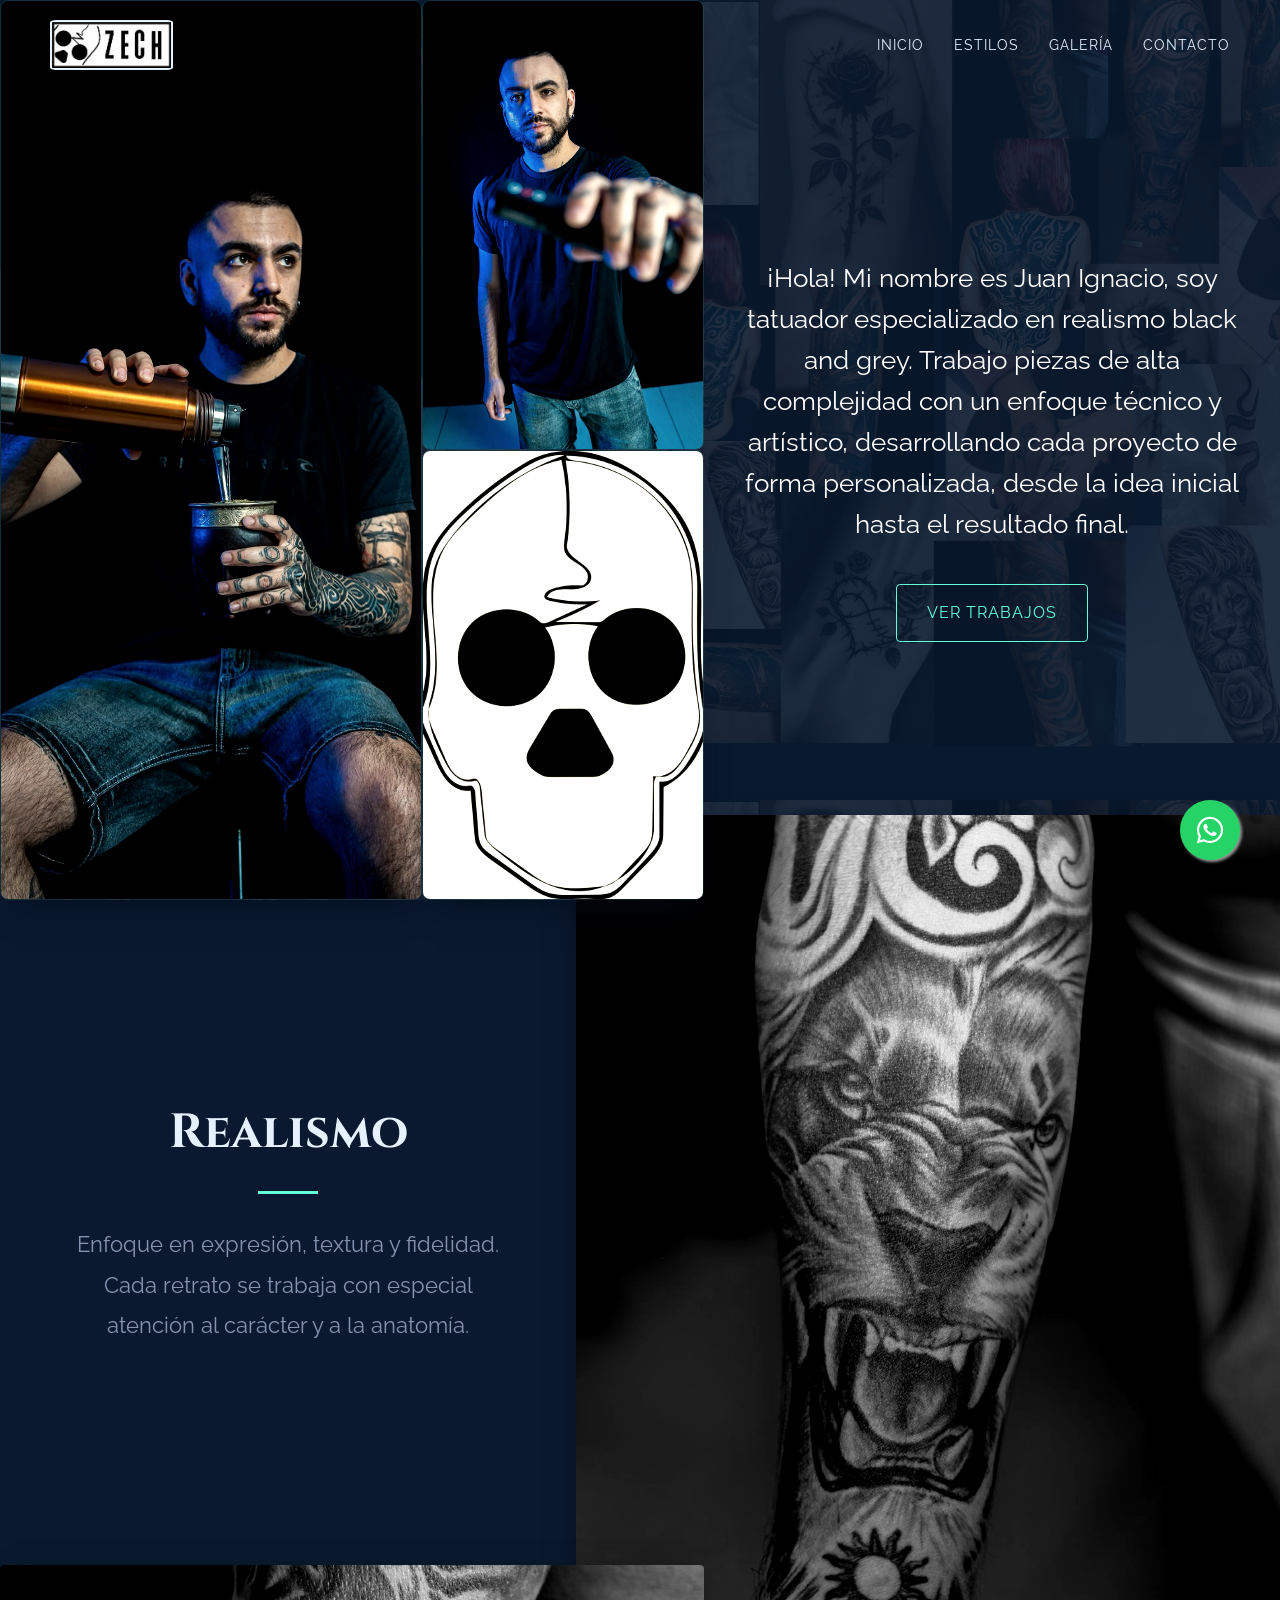
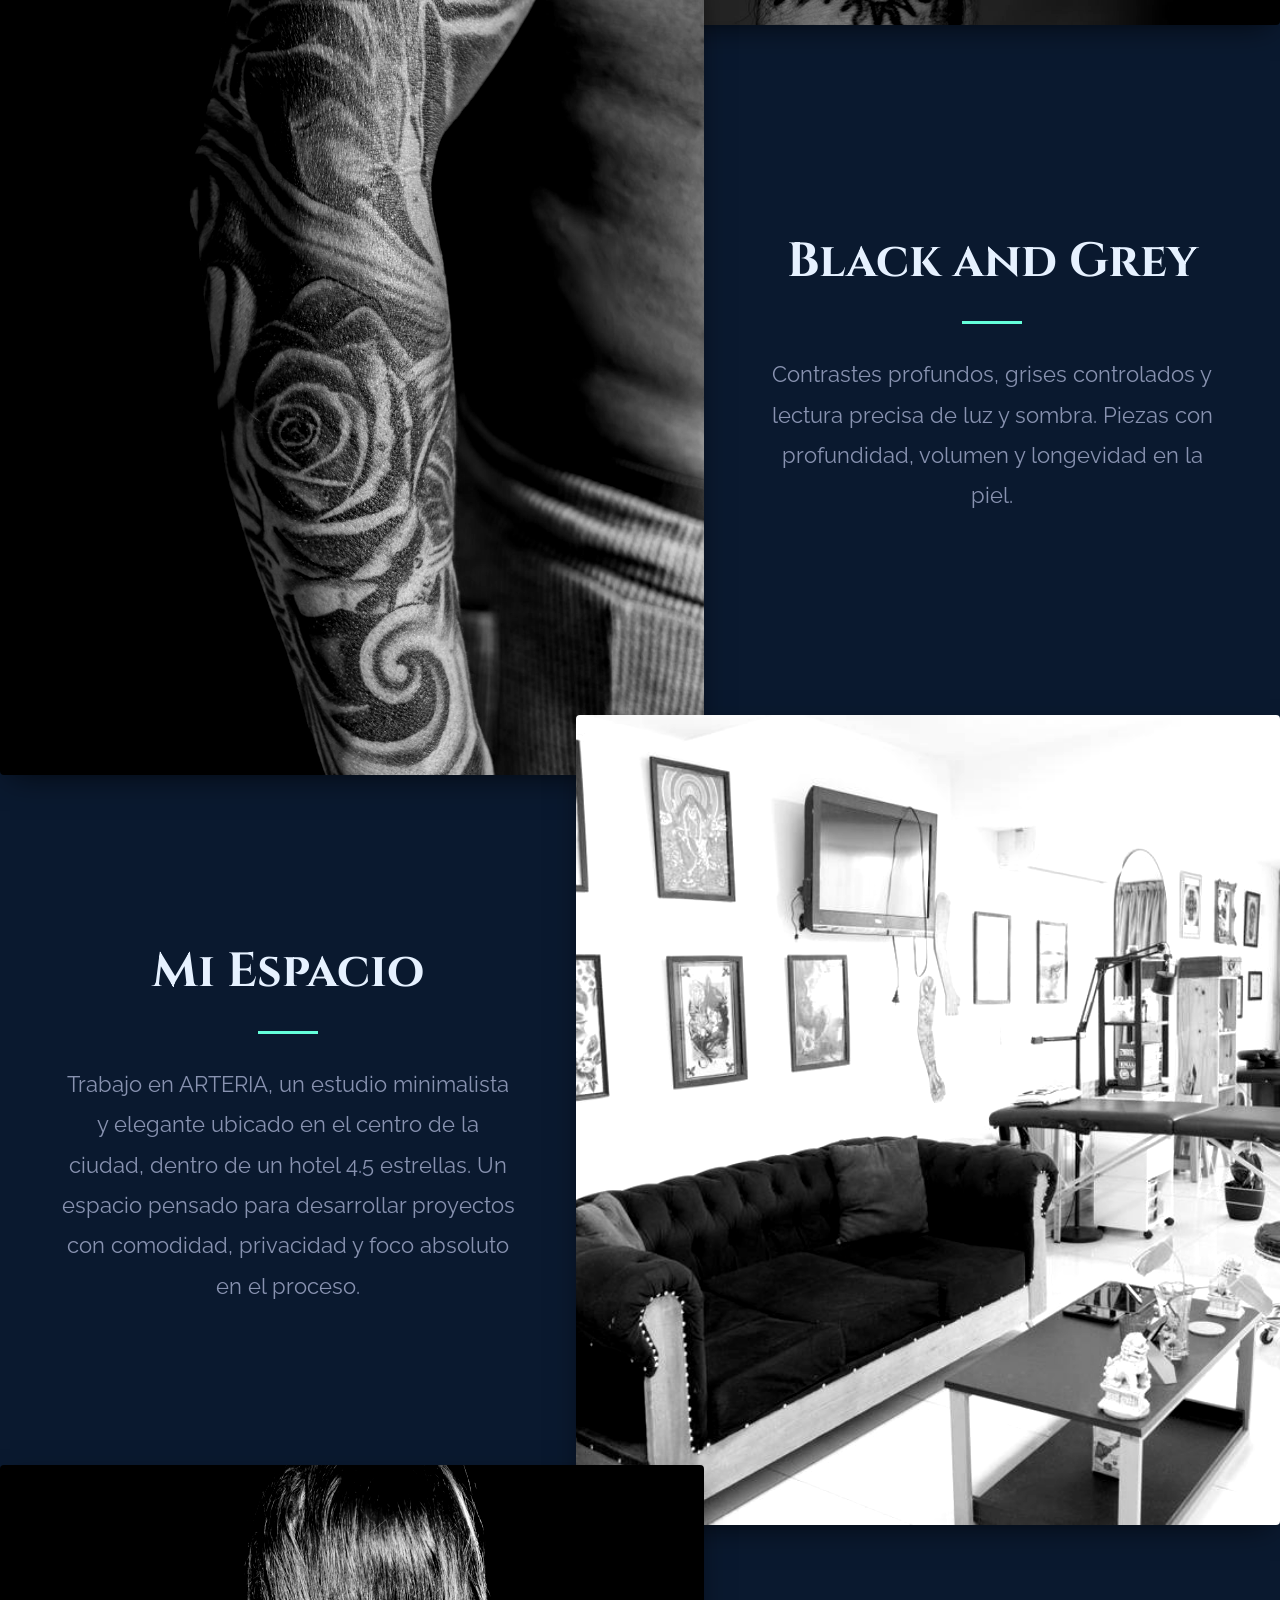
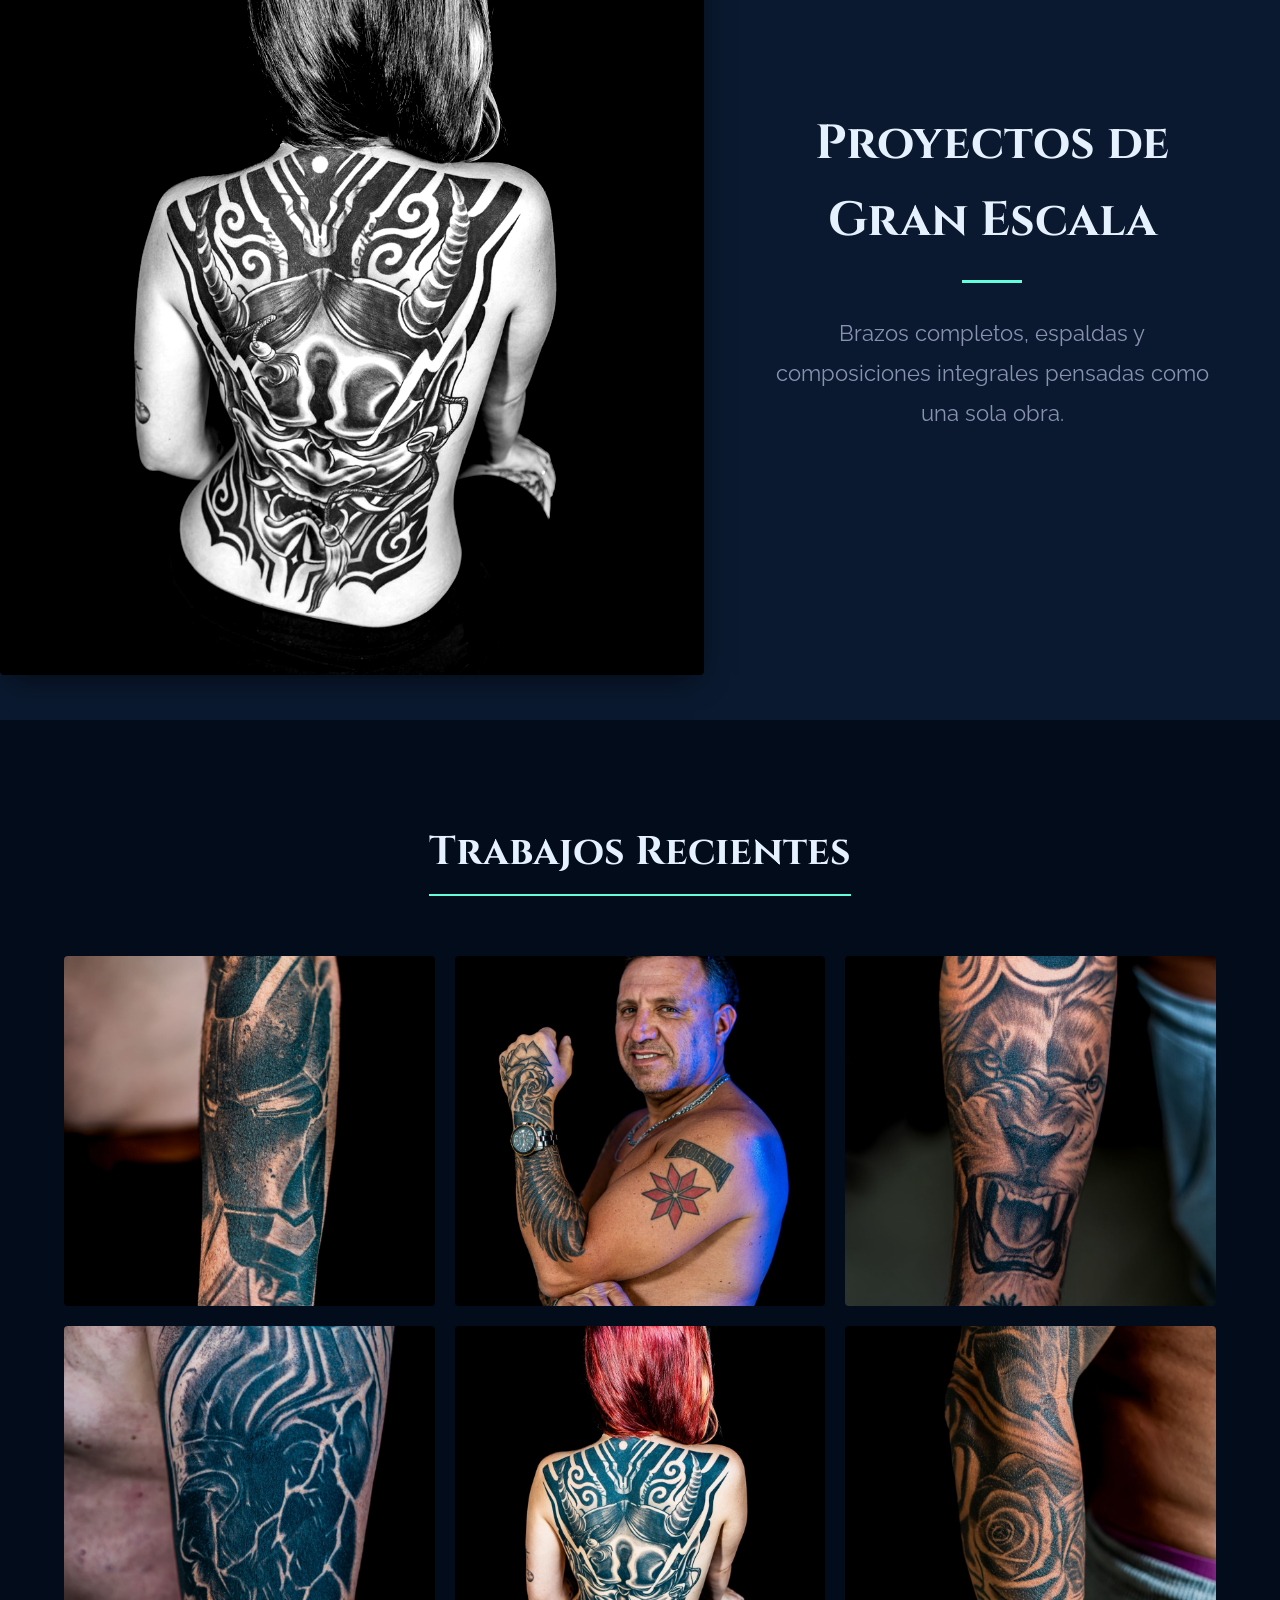
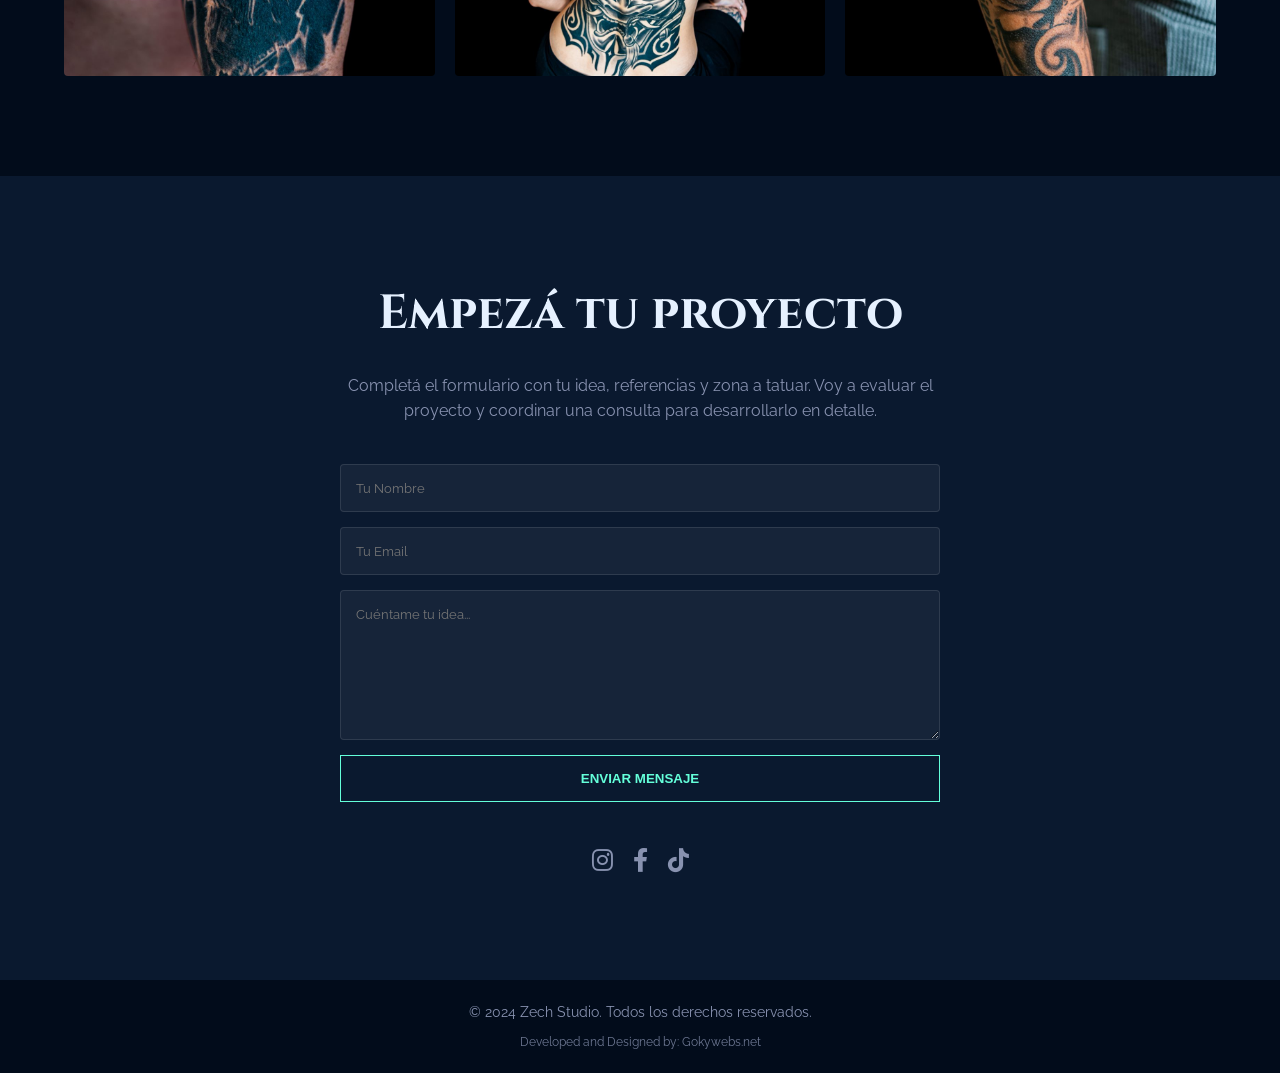
<file: index.html>
<!DOCTYPE html>
<html lang="es">
<head>
    <meta charset="UTF-8">
    <!-- Google Tag Manager -->
    <script>(function(w,d,s,l,i){w[l]=w[l]||[];w[l].push({'gtm.start':
    new Date().getTime(),event:'gtm.js'});var f=d.getElementsByTagName(s)[0],
    j=d.createElement(s),dl=l!='dataLayer'?'&l='+l:'';j.async=true;j.src=
    'https://www.googletagmanager.com/gtm.js?id='+i+dl;f.parentNode.insertBefore(j,f);
    })(window,document,'script','dataLayer','GTM-K4QHXHGM');</script>
    <!-- End Google Tag Manager -->

    
    <meta name="viewport" content="width=device-width, initial-scale=1.0">
    <title>Estudio de Tatuajes | Zech - Realismo Black & Grey</title>
    
    <!-- Favicon -->
    <link rel="icon" type="image/jpeg" href="images/logocalavera-fondoblanco.jpeg">

    <!-- SEO Meta Tags -->
    <meta name="description" content="Estudio de tatuajes Zech. Especialista en realismo black and grey, retratos y diseños personalizados de alta complejidad. Ubicado en ARTERIA, estudio privado y exclusivo.">
    <meta name="keywords" content="tatuajes, tattoo, realismo, black and grey, tatuador, estudio de tatuajes, Zech, arte corporal, retratos, tatuajes personalizados, tattoo artist">
    <meta name="author" content="Zech Studio">
    <meta name="robots" content="index, follow">

    <!-- Open Graph / Facebook -->
    <meta property="og:type" content="website">
    <meta property="og:title" content="Estudio de Tatuajes | Zech - Realismo Black & Grey">
    <meta property="og:description" content="Juan Ignacio, tatuador especializado en realismo black and grey. Proyectos personalizados y piezas de gran escala en un espacio exclusivo.">
    <meta property="og:image" content="images/logocalavera-fondoblanco.jpeg">

    <!-- Twitter -->
    <meta property="twitter:card" content="summary_large_image">
    <meta property="twitter:title" content="Estudio de Tatuajes | Zech">
    <meta property="twitter:description" content="Especialista en realismo black and grey. Tatuajes de alta calidad y diseño exclusivo.">
    <meta property="twitter:image" content="images/logocalavera-fondoblanco.jpeg">

    <!-- Fuentes de Google -->
    <link rel="preconnect" href="https://fonts.googleapis.com">
    <link rel="preconnect" href="https://fonts.gstatic.com" crossorigin>
    <link href="https://fonts.googleapis.com/css2?family=Cinzel:wght@400;700&family=Raleway:wght@300;400;700&display=swap" rel="stylesheet">
    <!-- Iconos FontAwesome -->
    <link rel="stylesheet" href="https://cdnjs.cloudflare.com/ajax/libs/font-awesome/6.0.0/css/all.min.css">
    <link rel="stylesheet" href="style.css">
</head>
        <!-- Google Analytics -->
        <script async src="https://www.googletagmanager.com/gtag/js?id=G-EQBQV3TF3F"></script>
        <script>
            window.dataLayer = window.dataLayer || [];
            function gtag(){dataLayer.push(arguments);}
            gtag('js', new Date());
            gtag('config', 'G-EQBQV3TF3F', {
                'send_to': 'G-EQBQV3TF3F',
                'measurement_id': 'G-EQBQV3TF3F',
                'stream_id': '13292397384'
            });
        </script>
        <!-- Fin Google Analytics -->
</head>
<body>
    <!-- Google Tag Manager (noscript) -->
    <noscript><iframe src="https://www.googletagmanager.com/ns.html?id=GTM-K4QHXHGM"
    height="0" width="0" style="display:none;visibility:hidden"></iframe></noscript>
    <!-- End Google Tag Manager (noscript) -->

    <!-- Background Collage (Container) -->
    <div id="background-collage"></div>
    <div class="overlay-gradient"></div>

    <!-- Header Fixed -->
    <header id="header">
        <div class="logo-container">
            <img src="images/logonegro-fondoblanco.jpeg" alt="Logo Tatuador" class="logo">
        </div>
        <button class="mobile-menu-btn">
            <i class="fas fa-bars"></i>
        </button>
        <nav>
            <ul class="nav-links">
                <li><a href="#inicio">Inicio</a></li>
                <li><a href="#estilos">Estilos</a></li>
                <li><a href="#galeria">Galería</a></li>
                <li><a href="#contacto">Contacto</a></li>
            </ul>
        </nav>
    </header>

    <!-- Contenedor Principal (Todo en uno) -->
    <main>

        <!-- Sección Hero (Inicio) -->
        <section id="inicio" class="hero-section">
                        <div class="hero-collage hidden-right">
                <div class="collage-item main"><img src="images/tatuadortomandomates.jpeg" alt="Tatuador en el estudio"></div>
                <div class="collage-item"><img src="images/tatuadordefrente.jpeg" alt="Tatuador"></div>
                <div class="collage-item"><img src="images/logocalavera-fondoblanco.jpeg" alt="Detalle Tatuaje"></div>
            </div>
            <div class="hero-content hidden-bottom">
                <p>¡Hola! Mi nombre es Juan Ignacio, soy tatuador especializado en realismo black and grey. Trabajo piezas de alta complejidad con un enfoque técnico y artístico, desarrollando cada proyecto de forma personalizada, desde la idea inicial hasta el resultado final.</p>
                <a href="#galeria" class="cta-btn">Ver trabajos</a>
            </div>

        </section>
        
        <!-- Estilo 1: Realismo (Izquierda Texto, Derecha Imagen) -->
        <div id="estilos" class="scroll-section row-layout">
            <div class="text-content hidden-right">
                <h2>Realismo</h2>
                <div class="linea-decorativa"></div>
                <p>Enfoque en expresión, textura y fidelidad. Cada retrato se trabaja con especial atención al carácter y a la anatomía.</p>
            </div>
            <div class="image-content hidden-right">
                <img src="images/tatuajeantebrazo.jpeg" alt="Tatuaje Realismo">
            </div>
        </div>

        <!-- Estilo 2: Black and Grey (Derecha Texto, Izquierda Imagen) -->
        <div class="scroll-section row-layout reverse">
            <div class="text-content hidden-left">
                <h2>Black and Grey</h2>
                <div class="linea-decorativa"></div>
                <p>Contrastes profundos, grises controlados y lectura precisa de luz y sombra. Piezas con profundidad, volumen y longevidad en la piel.</p>
            </div>
            <div class="image-content hidden-left">
                <img src="images/tatuajebrazo1.jpeg" alt="Tatuaje Black and Grey">
            </div>
        </div>

        <!-- Estilo 3: Mi Espacio (Centrado) -->
        <div class="scroll-section row-layout">
            <div class="text-content hidden-right">
                <h2>Mi Espacio</h2>
                <div class="linea-decorativa"></div>
                <p>Trabajo en ARTERIA, un estudio minimalista y elegante ubicado en el centro de la ciudad, dentro de un hotel 4.5 estrellas. Un espacio pensado para desarrollar proyectos con comodidad, privacidad y foco absoluto en el proceso.</p>
            </div>
            <div class="image-content hidden-right">
                <img src="images/estudio.jpeg" alt="Estudio Arteria">
            </div>
        </div>

        <!-- Estilo 4: Proyectos de Gran Escala (Izquierda Texto, Derecha Imagen) -->
        <div class="scroll-section row-layout reverse">
            <div class="text-content hidden-left">
                <h2>Proyectos de Gran Escala</h2>
                <div class="linea-decorativa"></div>
                <p>Brazos completos, espaldas y composiciones integrales pensadas como una sola obra.</p>
            </div>
            <div class="image-content hidden-left">
                <img src="images/tatuajeespalda.jpeg" alt="Tatuaje Gran Escala">
            </div>
        </div>

        <!-- Galería Final -->
        <section id="galeria" class="gallery-section">
            <h2 class="section-title hidden-bottom">Trabajos Recientes</h2>
            <div class="gallery-grid">
                <!-- Usando el resto de imagenes y repitiendo para efecto grilla -->
                <div class="gallery-item hidden-fade"><img src="images/tatuajebrazo2.jpeg" alt="Tatuaje 1"></div>
                <div class="gallery-item hidden-fade"><img src="images/tatuajehombro.jpeg" alt="Tatuaje 2"></div>
                <div class="gallery-item hidden-fade"><img src="images/tatuajeantebrazo.jpeg" alt="Tatuaje 3"></div>
                <div class="gallery-item hidden-fade"><img src="images/tatuajebrazo3.jpeg" alt="Tatuaje 4"></div>
                <div class="gallery-item hidden-fade"><img src="images/tatuajeespalda.jpeg" alt="Tatuaje 5"></div>
                <div class="gallery-item hidden-fade"><img src="images/tatuajebrazo1.jpeg" alt="Tatuaje 6"></div>
            </div>
        </section>

        <!-- Contacto -->
        <section id="contacto" class="contact-section">
            <div class="contact-container hidden-bottom">
                <h2>Empezá tu proyecto</h2>
                <p>Completá el formulario con tu idea, referencias y zona a tatuar. Voy a evaluar el proyecto y coordinar una consulta para desarrollarlo en detalle.</p>
                
                <form class="contact-form">
                    <input type="text" placeholder="Tu Nombre">
                    <input type="email" placeholder="Tu Email">
                    <textarea placeholder="Cuéntame tu idea..."></textarea>
                    <button type="submit">Enviar Mensaje</button>
                </form>

                <div class="socials">
                    <a href="#"><i class="fab fa-instagram"></i></a>
                    <a href="#"><i class="fab fa-facebook-f"></i></a>
                    <a href="#"><i class="fab fa-tiktok"></i></a>
                </div>
            </div>
        </section>

    </main>

    <!-- Footer -->
    <footer>
        <p>&copy; 2024 Zech Studio. Todos los derechos reservados.</p>
        <div class="footer-signature">
            <p>Developed and Designed by: <a href="https://www.gokywebs.net" target="_blank">Gokywebs.net</a></p>
        </div>
    </footer>

    <!-- Botón Whatsapp Flotante -->
    <a href="https://wa.me/5493462334496" class="whatsapp-float" target="_blank">
        <i class="fab fa-whatsapp"></i>
    </a>

    <script src="script.js"></script>
</body>
</html>
</file>
<file: style.css>
:root {
    --bg-dark: #0a192f;
    --bg-darker: #020c1b;
    --text-primary: #e6f1ff;
    --text-secondary: #8892b0;
    --accent: #64ffda;
    --dark-blue-overlay: rgba(10, 25, 47, 0.85);
}

* {
    margin: 0;
    padding: 0;
    box-sizing: border-box;
}

html {
    scroll-behavior: smooth;
    width: 100%;
    overflow-x: hidden;
}

body {
    background-color: var(--bg-dark);
    color: var(--text-primary);
    font-family: 'Raleway', sans-serif;
    overflow-x: hidden;
    width: 100%;
    position: relative;
    line-height: 1.6;
}

/* Background Collage */
#background-collage {
    position: fixed;
    top: 0;
    left: 0;
    width: 100%;
    height: 100vh;
    z-index: -2;
    overflow: hidden;
    opacity: 0.2; /* Low opacity for background feel */
    background-color: #020c1b;
    background-image: url(images/fondotatuajes.png);
}

.bg-grid-item {
    position: absolute;
    width: 50px;
    height: 50px;
    object-fit: cover;
    filter: grayscale(100%);
    opacity: 0.7;
    border-radius: 4px; /* Optional rounded */
    box-shadow: 0 0 5px rgba(0,0,0,0.5);
}

.overlay-gradient {
    position: fixed;
    top: 0;
    left: 0;
    width: 100%;
    height: 100vh;
    z-index: -1;
    background-color: #0a192f7c;
    pointer-events: none;
}

h1, h2, h3 {
    font-family: 'Cinzel', serif;
    color: var(--text-primary);
    font-weight: 700;
}

a {
    text-decoration: none;
    color: inherit;
    transition: 0.3s;
}

img {
    max-width: 100%;
    display: block;
    object-fit: cover;
}

#header {
    position: fixed;
    top: 0;
    width: 100%;
    padding: 20px 50px; /* Default larger padding */
    display: flex;
    justify-content: space-between;
    align-items: center;
    z-index: 1000;
    transition: padding 0.3s, box-shadow 0.3s;
}

#header.scrolled {
    padding: 10px 50px;
    box-shadow: 0 10px 30px -10px rgba(2, 12, 27, 0.7);
    background-color: var(--dark-blue-overlay); /* Ensure readability */
}

@media (max-width: 768px) {
    #header, #header.scrolled {
        padding: 15px 20px; /* Keep mobile padding constant or slightly reduced */
    }
}

.logo {
    height: 50px;
    border-radius: 5%;
    border: 2px solid var(--text-primary);
}

.nav-links {
    list-style: none;
    display: flex;
    gap: 30px;
}

.nav-links li a {
    font-size: 0.9rem;
    text-transform: uppercase;
    letter-spacing: 1px;
}

.nav-links li a:hover {
    color: var(--accent);
}

.mobile-menu-btn {
    display: none;
    font-size: 1.8rem;
    color: var(--text-primary);
    background: none;
    border: none;
    cursor: pointer;
    z-index: 1001;
}

.hero-section {
    min-height: 100vh;
    display: flex;
    align-items: center;
    justify-content: space-between;
    margin-bottom: 20px;
    position: relative;
    z-index: 10;
}

.hero-content {
    display: flex;
    flex-direction: column;
    justify-content: center;
    align-items: center;
    min-width: 45vw;
}

.hero-content h1 {
    font-size: 4rem;
    margin-bottom: 20px;
    line-height: 1.1;
}

.hero-content p {
    font-size: 1.6rem;
    color: white;
    margin-bottom: 40px;
    max-width: 500px;
    text-align: center;
}

.cta-btn {
    padding: 15px 30px;
    border: 1px solid var(--accent);
    color: var(--accent);
    border-radius: 4px;
    font-size: 1rem;
    text-transform: uppercase;
    letter-spacing: 1px;
}

.cta-btn:hover {
    background: rgba(100, 255, 218, 0.1);
}

.hero-collage {
    flex: 1;
    height: 100vh;
    display: grid;
    grid-template-columns: 1.5fr 1fr;
    grid-template-rows: 1fr 1fr;
    gap: 0px;
    /* Optional: Rotate slightly for artistic effect or keep straight */
}

.collage-item {
    position: relative;
    overflow: hidden;
    border-radius: 8px;
    box-shadow: 0 20px 30px -15px rgba(2, 12, 27, 0.7);
    border: 1px solid rgba(100, 255, 218, 0.1);
    z-index: 5;
}

.collage-item.main {
    grid-row: 1 / -1; /* Spans both rows */
}

.collage-item img {
    width: 100%;
    height: 100%;
    object-fit: cover;
    filter: sepia(20%) contrast(1.1);
    transition: transform 0.6s cubic-bezier(0.25, 0.46, 0.45, 0.94), filter 0.3s;
    z-index: 5;
}

.collage-item:hover img {
    transform: scale(1.05);
    filter: sepia(0%) contrast(1.2);
}

@media (max-width: 400px) {
     .gallery-grid {
        grid-template-columns: 1fr; /* 1 column for very small screens */
    }

    .hero-content h1 {
        font-size: 2rem;
    }
}

.divider {
    height: 100px;
    background: linear-gradient(to bottom, transparent, var(--bg-dark), transparent);
}

.scroll-section {
    padding: 10px 0;
    min-height: 100vh;
    display: flex;
    align-items: center;
    margin-top: -150px;
}

.row-layout.reverse {
    flex-direction: row-reverse;
}

.text-content {
    flex: 1;
    padding: 0 60px; /* Added padding */
    text-align: center; /* Centered text */
    display: flex;
    flex-direction: column;
    align-items: center; /* Center items (like the decorative line) */
    max-width: 45vw;
}

.text-content h2 {
    font-size: 3rem;
    margin-bottom: 20px;
}

.linea-decorativa {
    width: 60px;
    height: 3px;
    background-color: var(--accent);
    margin-bottom: 30px; /* Margin will be handled by flex gap or existing margin */
}

.linea-decorativa.center {
    margin: 0 auto 30px auto;
}

.text-content p {
    color: var(--text-secondary);
    font-size: 1.4rem;
    line-height: 1.8;
}

.image-content {
    flex: 1;
    height: 90vh;
    overflow: hidden;
    border-radius: 4px;
    filter: grayscale(100%) contrast(1.2);
    transition: 3s;
    box-shadow: 0 10px 30px -10px rgba(2, 12, 27, 0.7);
}

.image-content:hover, 
.image-content-large:hover {
    filter: grayscale(0%);
    transform: translateY(-5px);
}

.image-content img, .image-content-large img {
    width: 100%;
    height: 100%;
}

.center-layout {
    flex-direction: column;
    text-align: center;
}

.image-content-large {
    width: 100%;
    max-width: 800px;
    height: 600px; /* Taller for center images */
    margin: 0 auto;
    border-radius: 4px;
    filter: grayscale(80%);
    transition: 0.5s;
}

.gallery-section {
    padding: 100px 5%;
    background-color: var(--bg-darker);
    text-align: center;
}

.section-title {
    font-size: 2.5rem;
    margin-bottom: 60px;
    display: inline-block;
    border-bottom: 2px solid var(--accent);
    padding-bottom: 10px;
}

.gallery-grid {
    display: grid;
    grid-template-columns: repeat(auto-fit, minmax(300px, 1fr));
    gap: 20px;
}

.gallery-item {
    height: 350px;
    overflow: hidden;
    cursor: pointer;
    position: relative;
    border-radius: 4px;
}

.gallery-item img {
    width: 100%;
    height: 100%;
    transition: transform 0.4s ease;
}

.gallery-item:hover img {
    transform: scale(1.1);
}

.contact-section {
    padding: 100px 10%;
    text-align: center;
    background-color: var(--bg-dark);
}

.contact-container {
    max-width: 600px;
    margin: 0 auto;
}

.contact-container h2 {
    font-size: 3rem;
    margin-bottom: 20px;
}

.contact-container p {
    color: var(--text-secondary);
    margin-bottom: 40px;
}

.contact-form {
    display: flex;
    flex-direction: column;
    gap: 15px;
}

.contact-form input, 
.contact-form textarea {
    padding: 15px;
    background-color: rgba(255,255,255,0.05);
    border: 1px solid rgba(255,255,255,0.1);
    border-radius: 4px;
    color: var(--text-primary);
    font-family: 'Raleway', sans-serif;
}

.contact-form textarea {
    min-height: 150px;
    resize: vertical;
}

.contact-form button {
    padding: 15px;
    background-color: transparent;
    border: 1px solid var(--accent);
    color: var(--accent);
    cursor: pointer;
    font-weight: bold;
    text-transform: uppercase;
    transition: 0.3s;
}

.contact-form button:hover {
    background-color: rgba(100, 255, 218, 0.1);
}

.socials {
    margin-top: 40px;
    display: flex;
    justify-content: center;
    gap: 20px;
}

.socials a {
    font-size: 1.5rem;
    color: var(--text-secondary);
}

.socials a:hover {
    color: var(--accent);
}

footer {
    padding: 20px;
    background-color: var(--bg-darker);
    text-align: center;
    color: var(--text-secondary);
    font-size: 0.9rem;
}

.footer-signature {
    margin-top: 10px;
    font-size: 0.75rem;
    opacity: 0.8;
}

.footer-signature a {
    color: var(--text-secondary);
    transition: color 0.3s ease;
}

.footer-signature a:hover {
    color: var(--accent);
}

.whatsapp-float {
    position: fixed;
    width: 60px;
    height: 60px;
    bottom: 40px;
    right: 40px;
    background-color: #25d366;
    color: #FFF;
    border-radius: 50px;
    text-align: center;
    font-size: 30px;
    box-shadow: 2px 2px 3px #999;
    z-index: 1000;
    display: flex;
    align-items: center;
    justify-content: center;
    transition: 0.3s;
}

.whatsapp-float:hover {
    background-color: #20ba5a;
    transform: scale(1.1);
}

.hidden-left {
    opacity: 0;
    transform: translateX(-100px);
    transition: all 1.5s ease-out;
}

.hidden-right {
    opacity: 0;
    transform: translateX(100px);
    transition: all 1.5s ease-out;
}

.hidden-bottom {
    opacity: 0;
    transform: translateY(100px);
    transition: all 1.5s ease-out;
}

.hidden-scale {
    opacity: 0;
    transform: scale(0.9);
    transition: all 1.5s ease-out;
}

.hidden-fade {
    opacity: 0;
    transition: all 2s ease;
}

.show {
    opacity: 1;
    transform: translateX(0) translateY(0) scale(1);
}

@media (max-width: 768px) {
    /* Navigation */
    #header {
        padding: 15px 20px;
        background-color: var(--bg-darker);
    }

    .mobile-menu-btn {
        display: block;
    }

    .nav-links {
        position: fixed;
        right: 0;
        top: 0; 
        padding-top: 80px; 
        height: 100vh;
        width: 70%; 
        max-width: 300px;
        background-color: var(--bg-dark);
        flex-direction: column;
        align-items: center;
        transform: translateX(100%);
        transition: transform 0.3s ease-in-out;
        box-shadow: -5px 0 15px rgba(0,0,0,0.5);
        z-index: 999; 
    }

    .nav-links.active {
        transform: translateX(0);
        display: flex;
    }

    .nav-links li {
        margin: 20px 0;
    }

    /* Hero Section */
    .hero-section {
        flex-direction: column-reverse; /* Text below image */
        padding-top: 100px;
        text-align: center;
        min-height: auto;
        padding-bottom: 50px;
    }

    .hero-content {
        min-width: 100% !important;
        margin-top: 20px;
        padding: 0 20px;
    }

    .hero-content h1 {
        font-size: 2.2rem;
    }

    .hero-content p {
        font-size: 1.1rem;
        max-width: 100%;
        padding: 0;
    }

    .hero-collage {
        width: 100%;
        height: auto;
        grid-template-columns: 1fr 1fr;
        grid-template-rows: 200px 200px;
        gap: 10px;
        padding: 0 10px;
    }

    .collage-item.main {
        grid-column: span 2;
    }

    /* Content Sections */
    .scroll-section {
        flex-direction: column !important; /* Force column */
        text-align: center;
        padding: 40px 15px;
        margin-top: 0;
        min-height: auto;
    }

    .text-content {
        max-width: 100% !important; /* Override 45vw */
        width: 100%;
        padding: 0 10px !important; /* Small padding */
        margin-bottom: 30px;
        display: block; /* Ensure block behavior */
    }

    .text-content h2 {
        font-size: 2rem;
        margin-bottom: 15px;
    }

    .text-content p {
        font-size: 1rem;
        line-height: 1.6;
        padding: 0;
    }

    /* Images */
    .image-content, .image-content-large {
        width: 100%;
        height: 300px;
    }

    /* Gallery */
    .gallery-section {
        padding: 50px 15px;
    }

    .gallery-grid {
        grid-template-columns: repeat(2, 1fr);
        gap: 10px;
    }

    .gallery-item {
        height: 300px;
    }

    /* Contact */
    .contact-section {
        padding: 50px 15px;
    }
    
    .contact-container h2 {
        font-size: 2rem;
    }

    /* WhatsApp Button - Ensure inside */
    .whatsapp-float {
        width: 50px;
        height: 50px;
        bottom: 20px;
        right: 15px; /* Moved slightly inside */
        font-size: 24px;
        z-index: 2000;
        /* Ensure it doesn't get pushed out */
        left: auto; 
    }
}

@media (max-width: 480px) {
    .gallery-grid {
        grid-template-columns: 1fr;
    }
    
    /* Ensure no horizontal scroll */
    .hero-content h1 {
        font-size: 2rem; 
    }
}
</file>
